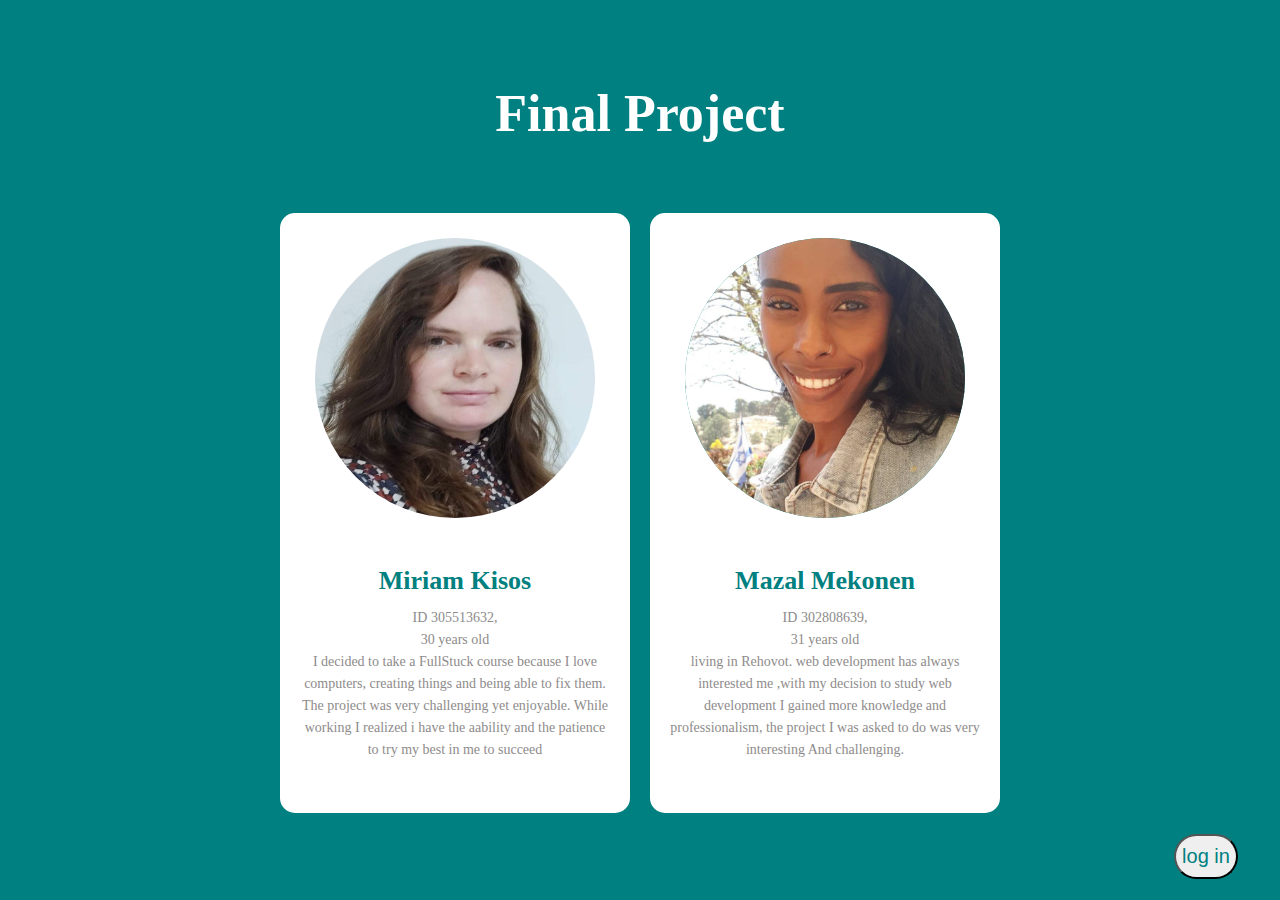
<file: finalTest October21/מסך פתיחה/index.html>
<!DOCTYPE html>
<html lang="en">
<head>
    <meta charset="UTF-8">
    <meta http-equiv="X-UA-Compatible" content="IE=edge">
    <meta name="viewport" content="width=device-width, initial-scale=1.0">
    <link rel="stylesheet" href="index.css">
    <title>project</title>
<body>
    <main>
        <section class="main_container">
            <h1>Final Project</h1>
            <div class="profile">
                <div class="pic_info">
                    <div class="pic"> 
                        <img src="miri.jpeg" alt="miri" >
                    </div>
                    <h2>Miriam Kisos</h2>
                    <p > 
                        ID 305513632,<br>30 years old<br>
                        I decided to take a FullStuck course because I love computers, creating things and being able to fix them.
                        The project was very challenging yet enjoyable.
                        While working I realized i have the aability and the patience to try my best in me to succeed
                        </p>
                </div>
                <div class="pic_info">
                    <div class="pic"> 
                        <img src="mazalit.jpeg" alt="mazal">
                    </div>
                    <h2>Mazal Mekonen</h2>
                    <p>
                        ID 302808639,<br>31 years old<br> living in Rehovot.
                        web development has always interested me 
                         ,with my decision to study web development I gained more knowledge
                          and professionalism, the project I was asked to do was very interesting And challenging. </p>
                </div> 
            </div>
            <form action ="file:///C:/finalTest%20October21/userDeatails/userDetails.html"><button>log in</button></form>
        </section>
    </main>    
</body>
</html>
</file>
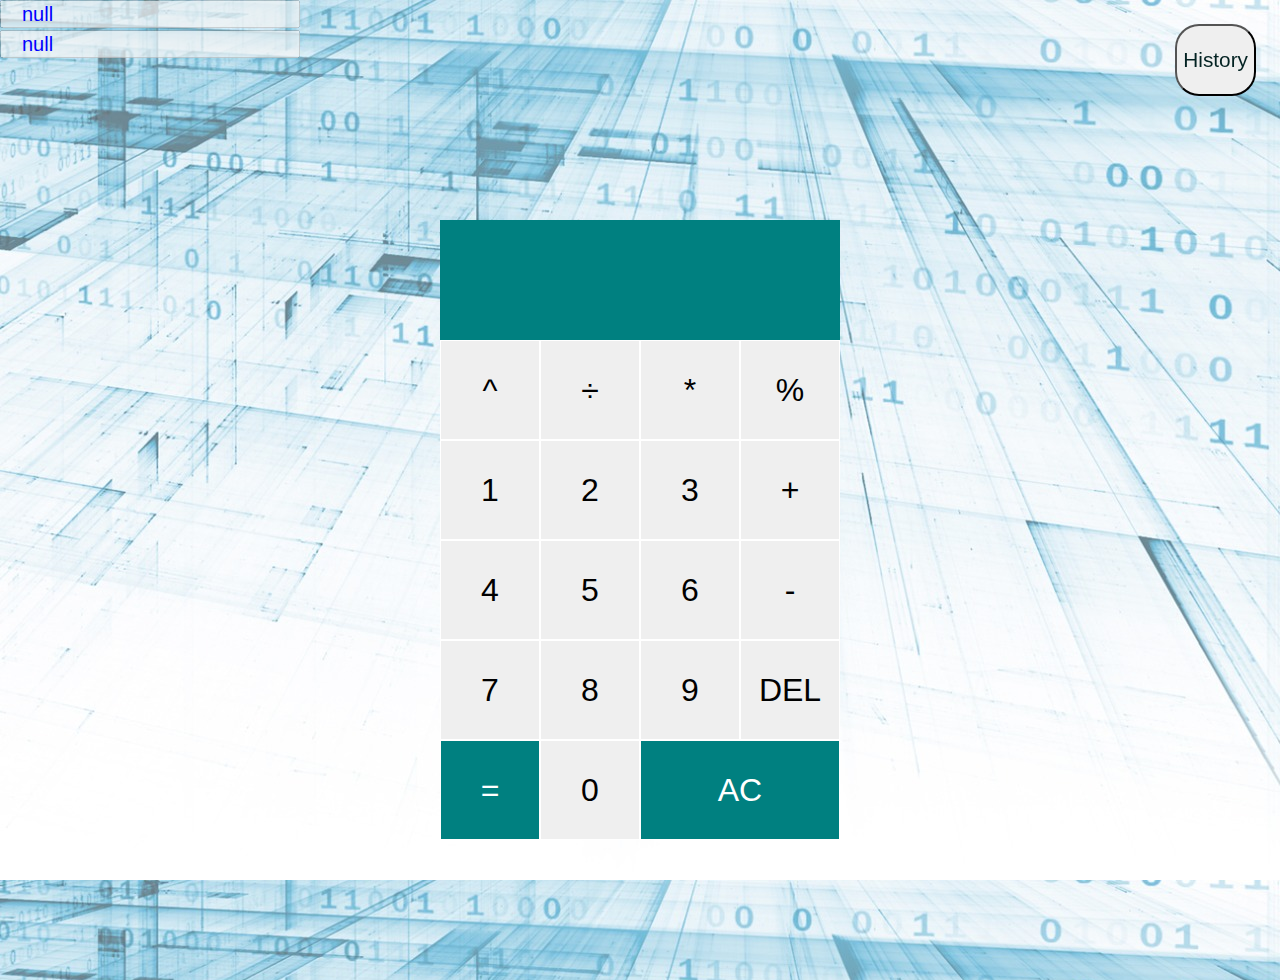
<file: finalTest October21/calculator/calculator.html>
<!DOCTYPE html>
<html lang="en" dir="ltr">
  <head>
    <meta charset="utf-8">
    <title>Calculator</title>
    <link href="calculator.css" rel="stylesheet">
    <script src="calculator.js" defer></script>
  </head>
  <body>
    <grid class='userDetails'>
      <input id='userName' class='userData' disabled></input>
      <input id='userEmail' class='userData' disabled></input>
    </grid>
    <div class="calculator-grid">
    <div class="output">
    <div data-previous-operand id="prevOperand" class="previous-operand"></div>
    <div data-current-operand id="currOperand" class="current-operand"></div>
    </div>

    <button data-operation>^</button> 
    <button data-operation>÷</button>
    <button data-operation>*</button>
    <button data-operation>%</button>
    <button data-number>1</button>
    <button data-number>2</button>
    <button data-number>3</button>
    <button data-operation>+</button>
    <button data-number>4</button>
    <button data-number>5</button>
    <button data-number>6</button>
    <button data-operation>-</button>
    <button data-number>7</button>
    <button data-number>8</button>
    <button data-number>9</button>
    <button data-delete>DEL</button>
    <button data-equals class="span-two">=</button>   
     <button data-number>0</button>
    <button data-all-clear class="clear">AC</button>

    </div>
    <div id="myModal" class="modal">
      <!-- Modal content -->
      <div class="modal-content">
        <div class="loginContainer"> 
          <!-- full name -->
          
          <label for="full name" class="inputData">Name:</label>
          <input type="text" name="fullName" placeholder="full name" class="userData" id="userNameToFill"><br>
          <!-- email -->
          <label for="email" class="inputData">Email:</label>
          <input type="email" name="email" placeholder="email" class="userData" id="userEmailToFill"><br>

        <button class="button" id="proceedToCalculator">proceedToCalculator</button>
      </div>
      </div>
    
    </div>

  <div id="history">
      <button id="toHistory" i class="fas fa-history"></i>
      <p id="history-of-calculator">History</p>
  </div>

  </body>
</html>
</file>
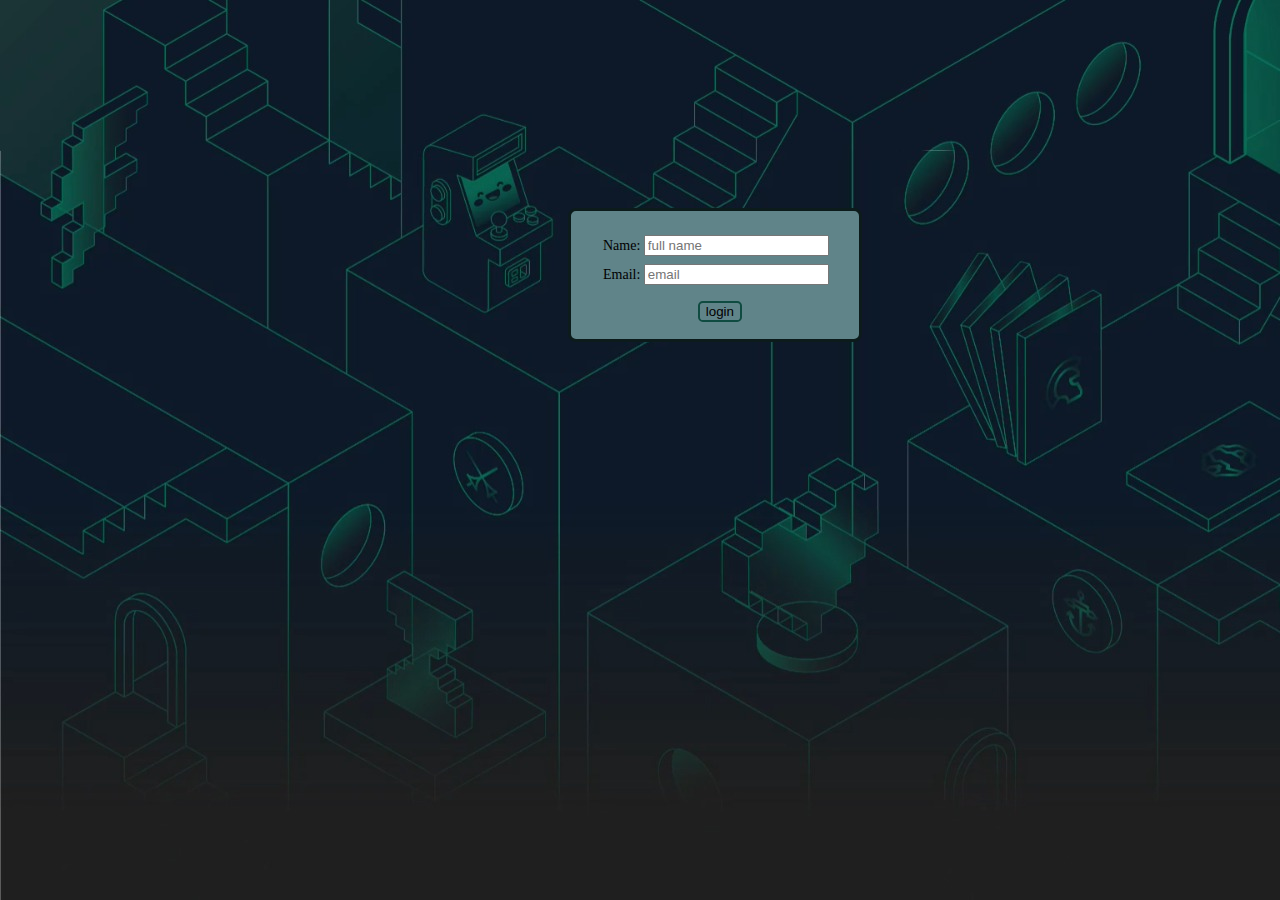
<file: finalTest October21/userDeatails/userDetails.html>
<!DOCTYPE html>
<html lang="en">
<head>
    <meta charset="UTF-8">
    <meta http-equiv="X-UA-Compatible" content="IE=edge">
    <meta name="viewport" content="width=device-width, initial-scale=1.0">
    <link rel="stylesheet" href="userDetails.css">
    <title>Document</title>
</head>
<body>
    <section id="form">
        <form metod='GET' action='file:///C:/finalTest%20October21/calculator/calculator.html'>
            <div class="loginContainer"> 
                <!-- full name -->
                <label for="full name" class="inputData">Name:</label>
                <input type="text" name="fullName" placeholder="full name" class="userData" id="userName"><br>
                <!-- email -->
                <label for="email" class="inputData">Email:</label>
                <input type="email" name="email" placeholder="email" class="userData" id="userEmail"><br>
                <!-- send button -->
                <button class="button" id="move_on">login</button>
            </div>
        </form>
    </section>


    <script src="userDetails.js"></script>
</body>
</html>
</file>
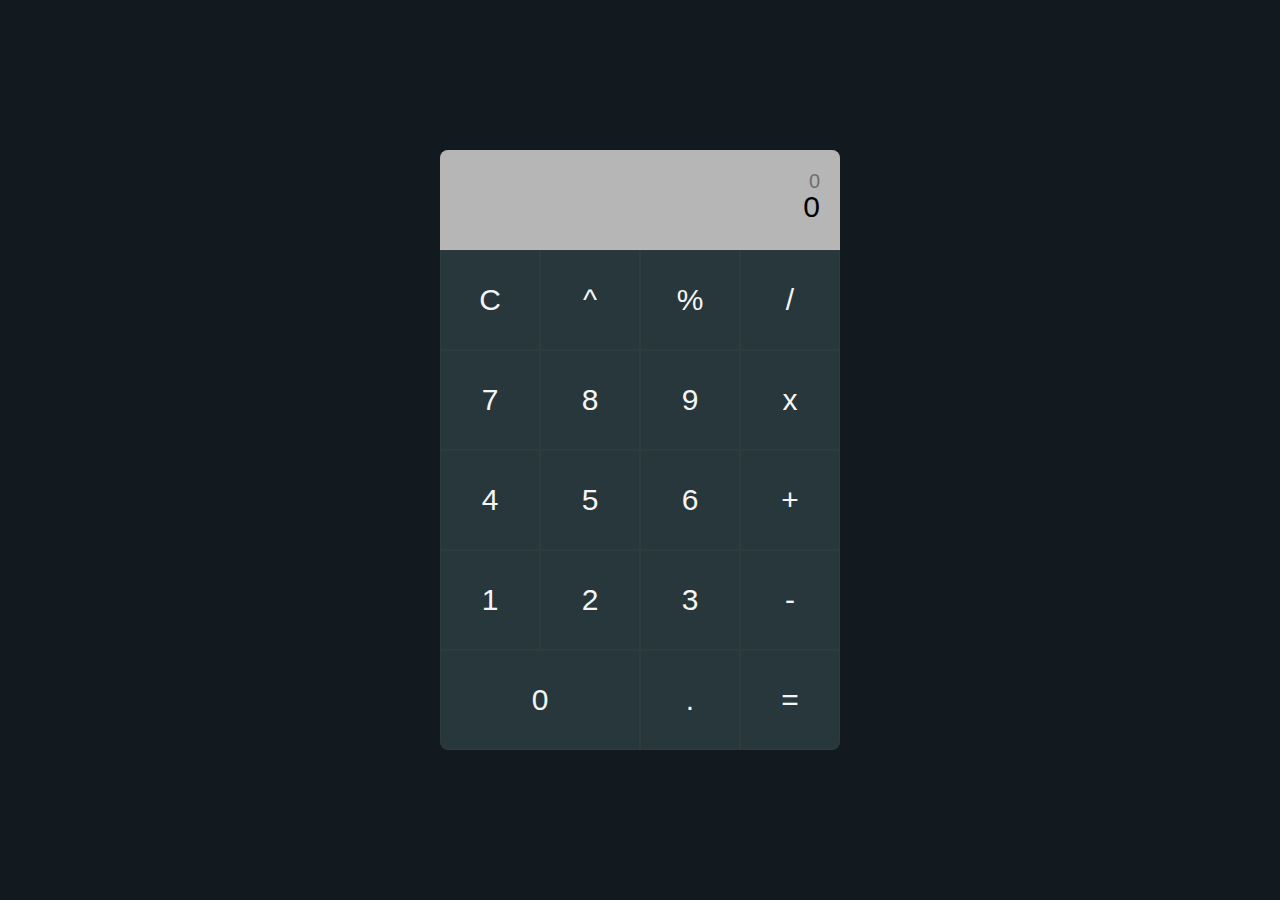
<file: finalTest October21/מחשבון/calculator.html>
<!DOCTYPE html>
<html lang="en">
<head>
    <meta charset="UTF-8">
    <meta http-equiv="X-UA-Compatible" content="IE=edge">
    <meta name="viewport" content="width=device-width, initial-scale=1.0">
    <link rel="stylesheet" href="style.css">
    <title>Document</title>
</head>
<body>
    <section>
        <div class="container">
            <div class="calculator">
                <div class="display">
                    <div class="display-1">0</div>
                    <div class="display-2">0</div>
                    <div class="temp-result"></div>
                </div>
                <div class="all_button">
                    <div class="button all-clear">C</div>
                    <div class="button operation">^</div>
                    <div class="button operation">%</div>
                    <div class="button operation">/</div>
                    <div class="button number">7</div>
                    <div class="button number">8</div>
                    <div class="button number">9</div>
                    <div class="button operation">x</div>
                    <div class="button number">4</div>
                    <div class="button number">5</div>
                    <div class="button number">6</div>
                    <div class="button operation">+</div>
                    <div class="button number">1</div>
                    <div class="button number">2</div>
                    <div class="button number">3</div>
                    <div class="button operation">-</div>
                    <div class="button btn-0 number">0</div>
                    <div class="button number dot">.</div>
                    <div class="button equal">=</div>
                </div>
            </div>
        </div>
    </section>

    <script src="script.js"></script>
</body>
</html>
</file>
<file: finalTest October21/מסך פתיחה/index.css>
*{
    margin:0;
    padding:0;
    box-sizing: border-box;
}
html{
    font-size: 14px;
 
}
body{
    background-repeat: no-repeat;
    background-color:teal;

 
}
.main_container{
    margin-top: 6rem;
    
   
}
.main_container h1{ font-size: 52px;
    margin-bottom: 60px;
    text-align: center; 
    color: white;
}

.profile{
    display: flex;
    justify-content: center;
    width: auto;
    text-align: center;
    flex-wrap: wrap;
}
.profile .pic_info{
 background: #fff;
  margin: 10px;
  margin-bottom: 50px;
  width: 350px;
  height: 600px;
  padding: 20px;
  line-height: 22px;
  color: #8e8b8b; 
  border-radius: 15px; 
  
}
.pic_info h2{
    padding-bottom: 15px;
    color:teal;
    font-size: 26px;
    margin-top: 45px;
}
.pic_info p{
    color: #8e8b8b; 
}

.profile.pic_info .pic{
    /* justify-content: center; */

}
img{
    width: 20rem;
    height: 20rem;
    border-radius: 50%;color: teal;
    margin-top: 5px;
    background:teal;size: 2px; 
    position: relative;
    /* top: -70px; */
}

button {
    font-size: 20px;
    color: teal;
    position: fixed;
    right: 3rem;
    width: 5%; 
    height: 5%;
    bottom: 1.5rem;
    border-radius: 2rem;
  }
</file>
<file: finalTest October21/calculator/calculator.css>
*, *::before, *::after {
  box-sizing: border-box;
  font-family: Gotham Rounded, sans-serif;
  font-weight: normal;
}

body {
  margin: 0;
  padding: 0;
  background-image: url('backgroundImg.jpeg');
  }

  .calculator-grid {
    display: grid;
    justify-content: center;
    align-content: center;
    min-height: 100vh;
    grid-template-columns: repeat(4, 100px);
    grid-template-rows: minmax(120px, auto) repeat(5, 100px);
    }

    .calculator-grid > button {
      cursor: pointer;
      font-size: 2rem;
      border: 1px, solid #FFFFFF;
      outline: none;
      background-color: rbga(255, 255, 255, 0.75);
    }

      .calculator-grid > button:hover {
        background-color: #a9a9a9;
      }

      .span-two {
        color: white;
        background-color: teal;
      }

      .clear {
        grid-column: span 2;
        color:white;
        background-color:teal;
      }

      .output{
        grid-column: 1 / -1;
        background-color: teal;
        display: flex;
        align-items: flex-end;
        justify-content: space-around;
        flex-direction: column;
        padding: 10px;
        word-wrap: break-word;
        word-break: break-all;
      }

      .output .previous-operand{
        color: rgba(255,255, 255, 0.75);
        font-size: 1.5rem;
      }

      .output .current-operand{
        color: white;
        font-size: 2.5rem;
      }

      .fa-history {
        font-size: 1.3rem;
        color: rgb(3, 34, 34);
        position: fixed;
        right: 1.5rem;
        top: 1.5rem;
        border-radius: 1.5rem;
      }

      .fa-history:hover {
        background-color: rgb(138, 170, 170);
        border-radius: 0.2 rem;
      }

      .userDetails{
        display: grid;
        grid-template-rows: repeat(3, 20px);
        gap: 10px;
        grid-auto-flow: column;
        grid-auto-columns: 300px 100px;
      }


/* The Modal (background) */
.modal {
display: none; /* Hidden by default */
position: fixed; /* Stay in place */
z-index: 1; /* Sit on top */
left: 0;
top: 0;
width: 100%; /* Full width */
height: 100%; /* Full height */
overflow: auto; /* Enable scroll if needed */
background-color: rgb(0,0,0); /* Fallback color */
background-color: rgba(0,0,0,0.4); /* Black w/ opacity */
}

/* Modal Content/Box */
.modal-content {
background-color: #fefefe;
margin: 15% auto; /* 15% from the top and centered */
padding: 20px;
border: 1px solid #888;
width: 80%; /* Could be more or less, depending on screen size */
}

/* The Close Button */
.close {
color: #aaa;
float: right;
font-size: 28px;
font-weight: bold;
}

.close:hover,
.close:focus {
color: black;
text-decoration: none;
cursor: pointer;
}

.loginContainer {
text-align: center;
margin: 1rem;
margin-top: 1.5rem;
}

.userData{
margin-bottom: 0.5rem;
width: 100%;
padding: 12px 20px;
box-sizing: border-box;
color: blue;
font-size: 20px;
}

.inputData{
margin-left: 1rem;
}
</file>
<file: finalTest October21/userDeatails/userDetails.css>
body {
    font-size: 14px;
    background-image: url('numberImage.jpeg');
}

.section {
    margin: 40.8rem 14.8rem;
}

.div {
    display: inline-block;
    margin-left: 14.3rem;
    margin-top: 7.1rem;
}

.button {
    margin-top: 0.5rem;
    margin-left: 1.5rem;
    background-color: rgb(96, 132, 137);
    border: 0.17rem solid #0f4b41;
    border-radius: 0.3rem;
}

#form {
    width: 18rem;
    height: 8rem;
    text-align: center;
    margin-top: 13rem;
    margin-left: 35rem;
    border: rgb(12, 27, 27) 0.2rem solid;
    display: flex;
    border-radius: 0.5rem;
    background-color: rgb(96, 132, 137);
}

.loginContainer {
    text-align: center;
    margin: 1rem;
    margin-top: 1.5rem;
}

.userData{
    margin-bottom: 0.5rem;
}

.inputData{
    margin-left: 1rem;
}
</file>
<file: finalTest October21/מחשבון/style.css>
* {
  padding: 0;
  margin: 0;
  box-sizing: border-box;
}
html {
  font-family: "Montserrat", sans-serif;
}
section {
  background-color: rgb(18, 26, 31);
  min-height: 100vh;
  width: 100%;
  display: flex;
  align-items: center;
  justify-content: center;
}
.container {
  width: 90%;
  max-width: 400px;
  background-color: rgb(39, 55, 59);
  border-radius: 8px;
  overflow: hidden;
}
.display {
  background-color: rgb(182, 182, 182);
  height: 100px;
  width: 100%;
  text-align: right;
  padding: 20px;
  font-size: 30px;
  position: relative;
}
.display-1 {
  opacity: 0.4;
  font-size: 20px;
  height: 20px;
  overflow: hidden;
}
.temp-result {
  position: absolute;
  bottom: 0;
  left: 10;
  font-size: 20px;
  opacity: 0.3;
}
.all_button {
  color: whitesmoke;
  display: grid;
  grid-template: repeat(4, 1fr) / repeat(4, 1fr);
}
.button {
  border: 0.5px solid rgba(92, 92, 92, 0.137);
  display: inline-block;
  height: 100px;
  width: 100%;
  display: flex;
  align-items: center;
  justify-content: center;
  font-size: 30px;
  cursor: pointer;
}
.button:hover {
  background-color: rgb(30, 43, 46);
}
.btn-0 {
  grid-column: 1/3;
}
</file>
